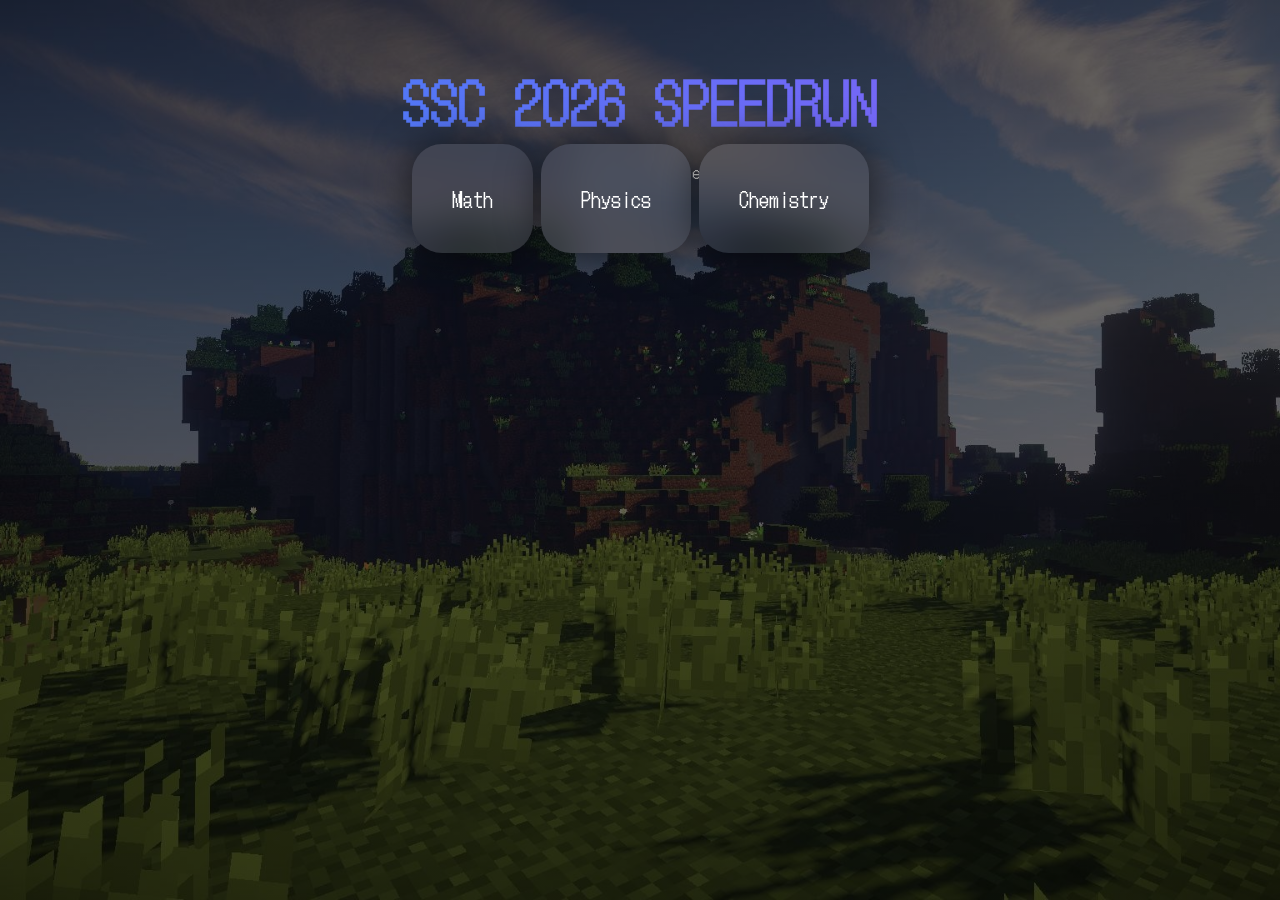
<file: index.html>
<!DOCTYPE html>
<html>
<head>
<title>SSC 2026 SPEEDRUN</title>

<meta name="viewport" content="width=device-width, initial-scale=1">

<!-- Poppins Font -->
<link href="https://fonts.googleapis.com/css2?family=Poppins:wght@300;400;600;700&display=swap" rel="stylesheet">

<link rel="stylesheet" href="style.css">

</head>

<body>

<div class="content">

<h1>SSC 2026 SPEEDRUN</h1>
<p>Choose your subject</p>

<div class="grid">

<a class="card" href="math.html"> Math</a>
<a class="card" href="physics.html"> Physics</a>
<a class="card" href="chemistry.html"> Chemistry</a>

</div>

</div>

</body>
</html>
</file>
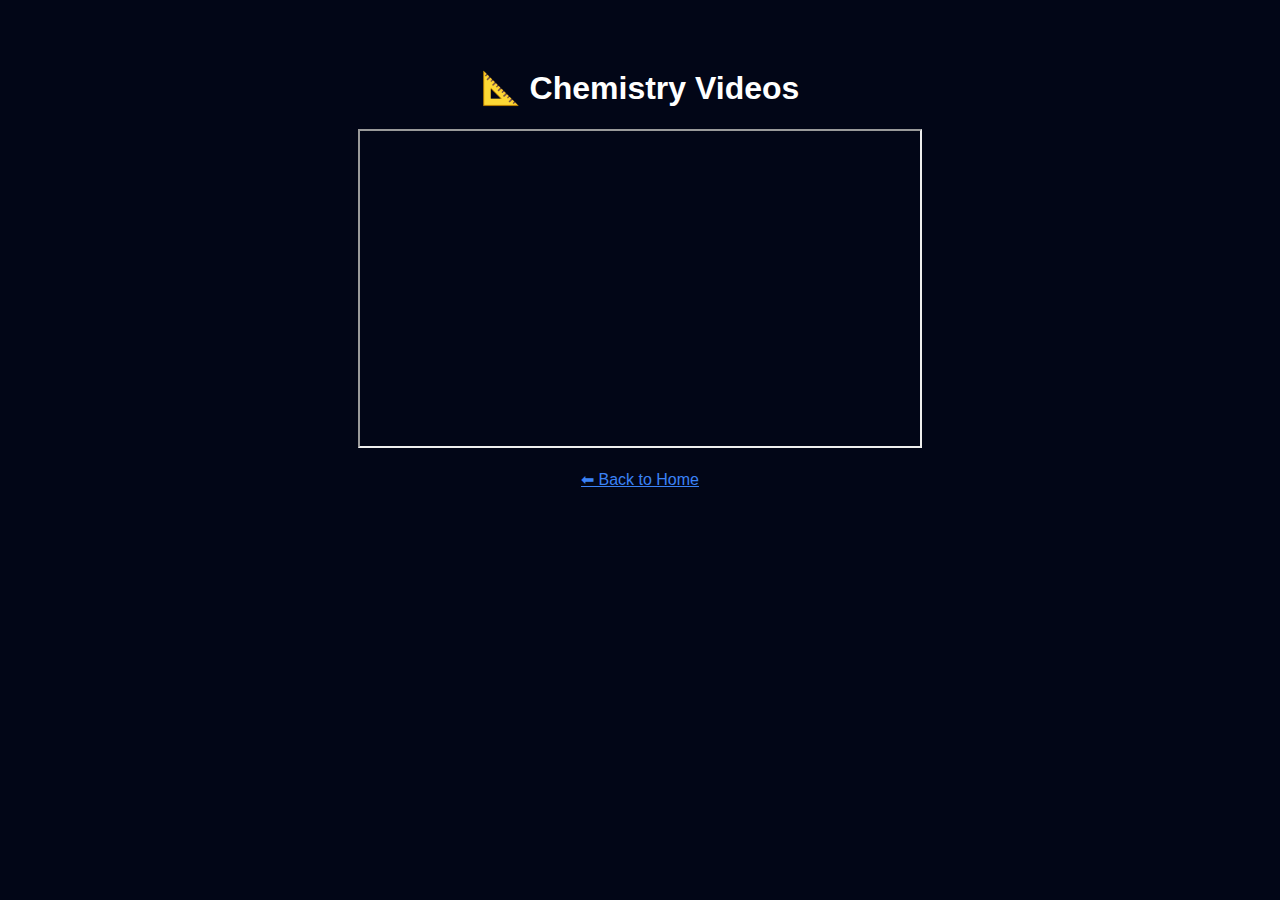
<file: chemistry.html>
<!DOCTYPE html>
<html>
<head>
<title>Chemistry</title>
<meta name="viewport" content="width=device-width, initial-scale=1">

<style>
body{
    font-family: Arial;
    background:#020617;
    color:white;
    text-align:center;
    padding:40px;
}
</style>

</head>

<body>

<h1>📐 Chemistry Videos</h1>

<iframe width="560" height="315"
src="https://www.youtube.com/embed/VIDEO_ID"
allowfullscreen>
</iframe>

<br><br>

<a href="index.html" style="color:#3b82f6">⬅ Back to Home</a>

</body>
</html>
</file>
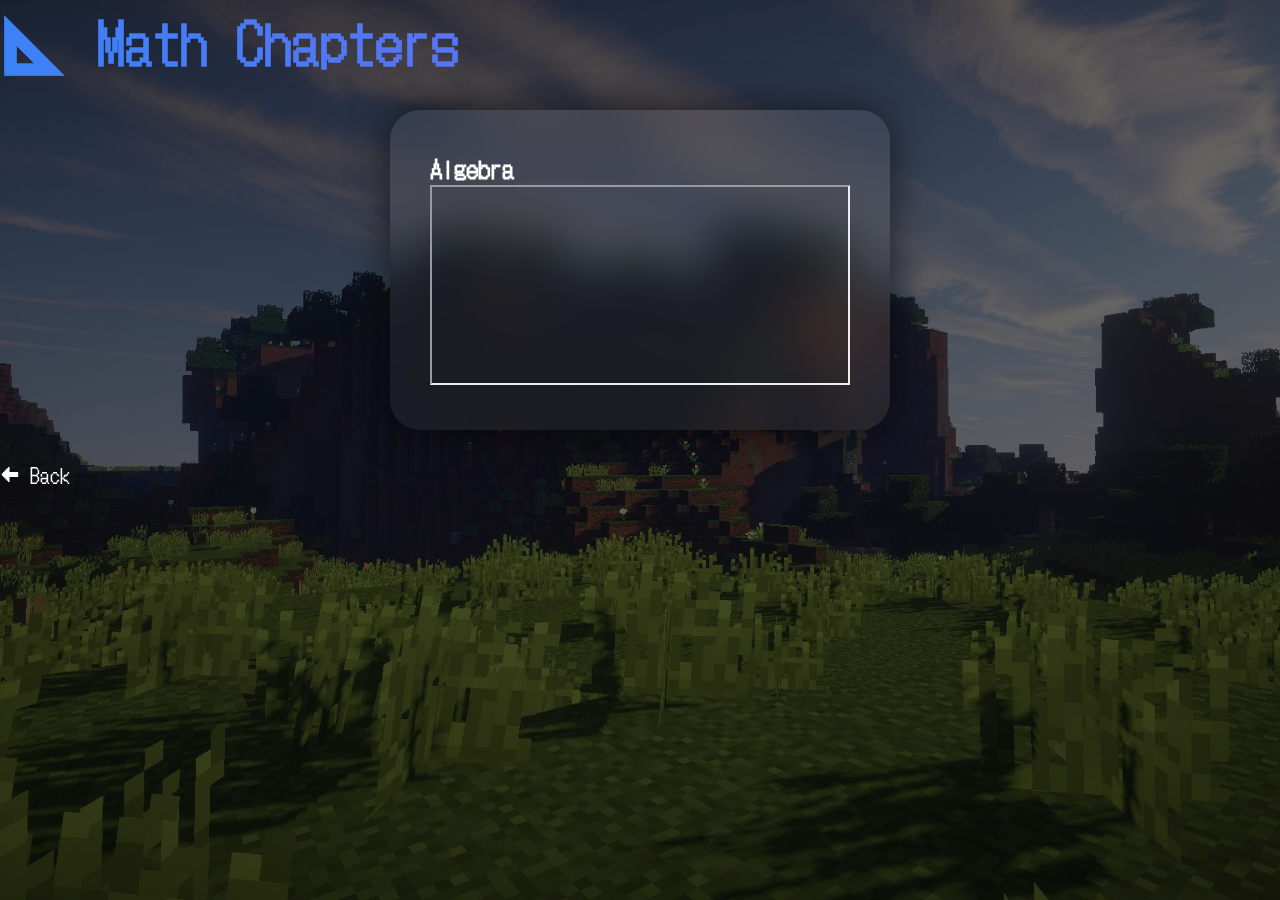
<file: math.html>
<!DOCTYPE html>
<html>
<head>
<title>Math</title>
<link rel="stylesheet" href="style.css">
</head>

<body>

<h1>📐 Math Chapters</h1>

<div class="grid">

<div class="card">
<h2>Algebra</h2>
<iframe width="100%" height="200"
src="https://www.youtube.com/embed/VIDEO_ID">
</iframe>
</div>

</div>

<a href="index.html">⬅ Back</a>

</body>
</html>
</file>
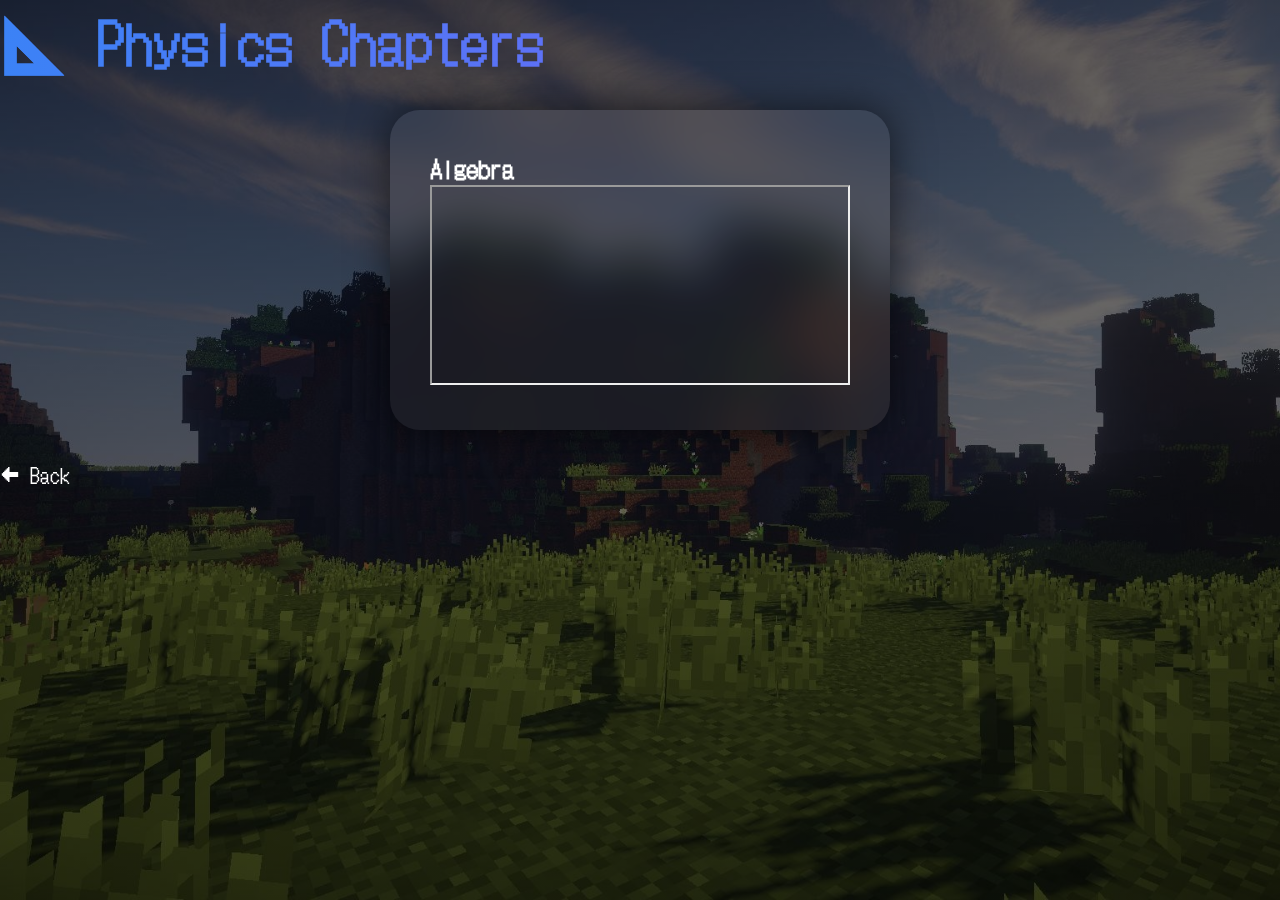
<file: physics.html>
<!DOCTYPE html>
<html>
<head>
<title>Physics</title>
<link rel="stylesheet" href="style.css">
</head>

<body>

<h1>📐 Physics Chapters</h1>

<div class="grid">

<div class="card">
<h2>Algebra</h2>
<iframe width="100%" height="200"
src="https://www.youtube.com/embed/VIDEO_ID">
</iframe>
</div>

</div>

<a href="index.html">⬅ Back</a>

</body>
</html>
</file>
<file: style.css>
@import url('https://fonts.googleapis.com/css2?family=DotGothic16&display=swap');

*{
    margin:0;
    padding:0;
    box-sizing:border-box;
    font-family:'DotGothic16', sans-serif;
}

body{
    min-height:100vh;
    color:white;
}

/* Background */

body::before{
    content:"";
    position:fixed;
    top:0;
    left:0;
    width:100%;
    height:100%;

    background:
    linear-gradient(rgba(0,0,0,0.6), rgba(0,0,0,0.6)),
    url("R (1).jfif");

    background-size:cover;
    background-position:center;

    z-index:-1;
}

/* Content */

.content{
    padding:60px;
    text-align:center;
}

/* Title */

h1{
    font-size:55px;
    margin-bottom:20px;

    background: linear-gradient(90deg,#3b82f6,#8b5cf6);
    -webkit-background-clip:text;
    color:transparent;
}

/* Glass Card */

.card{
    margin:30px auto;
    max-width:500px;

    padding:40px;

    background: rgba(255,255,255,0.05);
    backdrop-filter: blur(25px);

    border-radius:30px;

    box-shadow:0 0 40px rgba(0,0,0,0.6);

    transition:0.5s;
}

.card:hover{
    transform: translateY(-12px) scale(1.03);
    background: rgba(59,130,246,0.15);
}

/* Links */

a{
    color:white;
    text-decoration:none;
    font-size:20px;
}

/* Sidebar */

.sidebar{
    position:fixed;
    width:240px;
    height:100vh;

    padding:30px;

    background: rgba(255,255,255,0.03);
    backdrop-filter: blur(30px);
}

.sidebar a{
    display:block;
    margin:25px 0;
    transition:0.3s;
}

.sidebar a:hover{
    color:#3b82f6;
}
</file>
